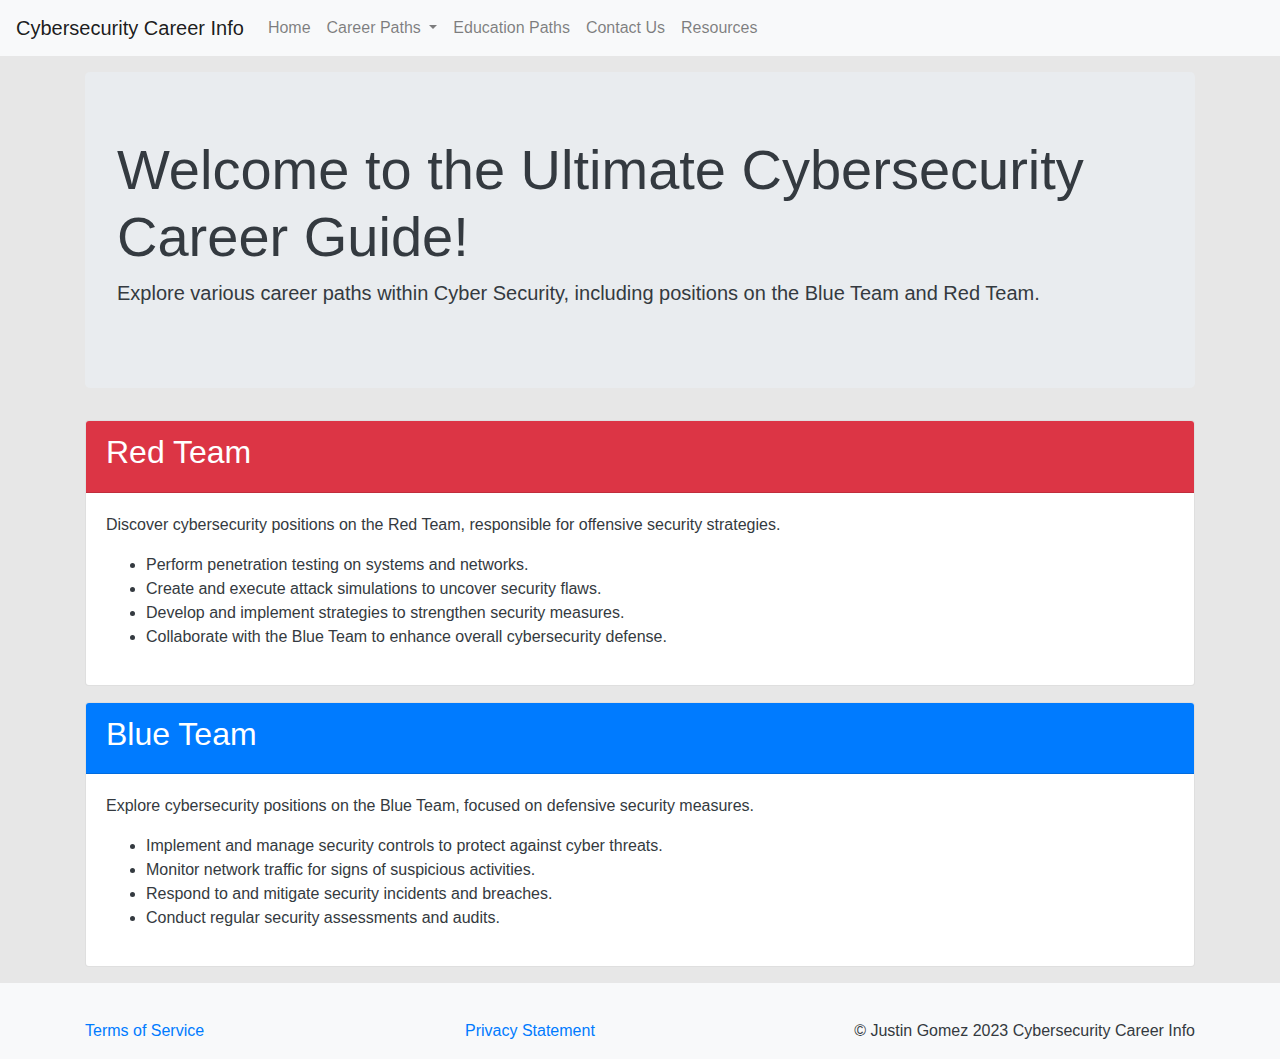
<file: index.html>
<!-- DEVELOPER: Justin Gomez, IS117-003, Fall 2023 -->

<!DOCTYPE html>
<html lang="en">

<head>
    <meta charset="UTF-8">
    <meta name="viewport" content="width=device-width, initial-scale=1, shrink-to-fit=no">
    <link rel="stylesheet" href="https://stackpath.bootstrapcdn.com/bootstrap/4.5.2/css/bootstrap.min.css">
    <link rel="stylesheet" href="styles.css">
    <title>Cybersecurity Careers Info</title>
</head>

<body>
    <nav class="navbar navbar-expand-lg navbar-light bg-light">
        <a class="navbar-brand" href="index.html">Cybersecurity Career Info</a>
        <button class="navbar-toggler" type="button" data-toggle="collapse" data-target="#navbarNav"
            aria-controls="navbarNav" aria-expanded="false" aria-label="Toggle navigation">
            <span class="navbar-toggler-icon"></span>
        </button>
        <div class="collapse navbar-collapse" id="navbarNav">
            <ul class="navbar-nav mr-auto">
                <li class="nav-item">
                    <a class="nav-link" href="index.html">Home</a>
                </li>
                <li class="nav-item dropdown">
                    <a class="nav-link dropdown-toggle" href="careerpaths.html" id="navbarDropdown" role="button"
                        data-toggle="dropdown" aria-haspopup="true" aria-expanded="false">
                        Career Paths
                    </a>
                    <div class="dropdown-menu" aria-labelledby="navbarDropdown">
                        <a class="dropdown-item" href="careerpathsBlueTeam.html">Blue Team</a>
                        <a class="dropdown-item" href="careerpathsRedTeam.html">Red Team</a>
                    </div>
                </li>
                <li class="nav-item">
                    <a class="nav-link" href="education-paths.html">Education Paths</a>
                </li>
                <li class="nav-item">
                    <a class="nav-link" href="contact.html">Contact Us</a>
                </li>
                <li class="nav-item">
                    <a class="nav-link" href="resources.html">Resources</a>
                </li>
            </ul>
        </div>
    </nav>

    
    <div class="container mt-3">
        <div class="jumbotron">
            <h1 class="display-4">Welcome to the Ultimate Cybersecurity Career Guide!</h1>
            <p class="lead">Explore various career paths within Cyber Security, including positions on the Blue Team and Red Team.</p>
        </div>
         
         <div class="card mb-3">
            <div class="card-header bg-danger text-white">
                <h2>Red Team</h2>
            </div>
            <div class="card-body">
                <p class="card-text">Discover cybersecurity positions on the Red Team, responsible for offensive security strategies.</p>
                <ul>
                    <li>Perform penetration testing on systems and networks.</li>
                    <li>Create and execute attack simulations to uncover security flaws.</li>
                    <li>Develop and implement strategies to strengthen security measures.</li>
                    <li>Collaborate with the Blue Team to enhance overall cybersecurity defense.</li>
                </ul>
            </div>
        </div>

    
        <div class="card mb-3">
            <div class="card-header bg-primary text-white">
                <h2>Blue Team</h2>
            </div>
            <div class="card-body">
                <p class="card-text">Explore cybersecurity positions on the Blue Team, focused on defensive security measures.</p>
                <ul>
                    <li>Implement and manage security controls to protect against cyber threats.</li>
                    <li>Monitor network traffic for signs of suspicious activities.</li>
                    <li>Respond to and mitigate security incidents and breaches.</li>
                    <li>Conduct regular security assessments and audits.</li>
                </ul>
            </div>
        </div>
    </div>

    
    <footer class="footer mt-auto py-3 bg-light">
        <div class="container">
            <div class="row">
                <div class="col-lg-4">
                    <p><a href="#">Terms of Service</a></p>
                </div>
                <div class="col-lg-4">
                    <p><a href="#">Privacy Statement</a></p>
                </div>
                <div class="col-lg-4 text-right">
                    <p>&copy; Justin Gomez 2023 Cybersecurity Career Info</p>
                </div>
            </div>
        </div>

    </footer>


 
    <script src="https://stackpath.bootstrapcdn.com/bootstrap/4.5.2/js/bootstrap.min.js"></script>
</body>

</html>
</file>
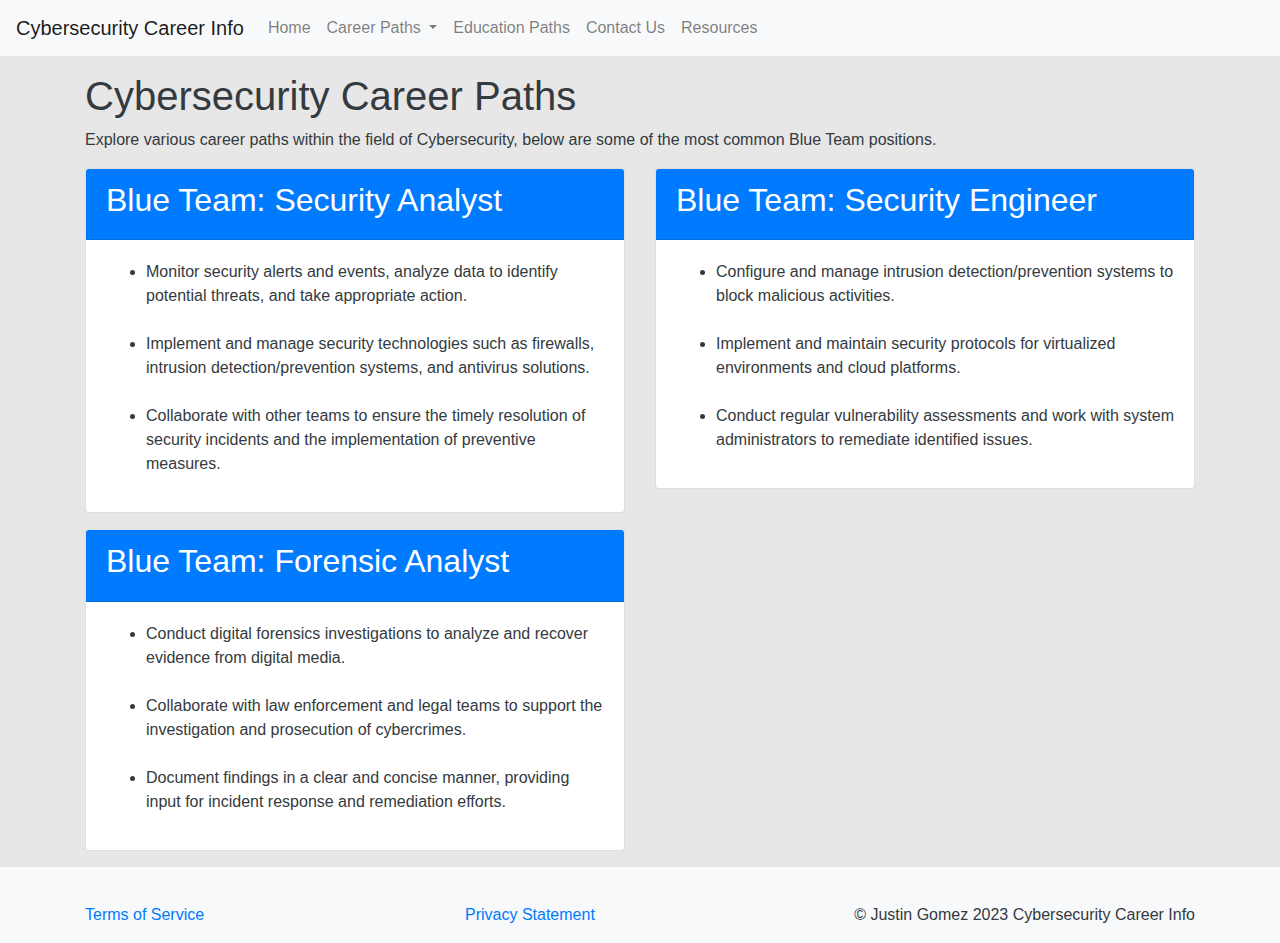
<file: careerpathsBlueTeam.html>
<!-- DEVELOPER: Justin Gomez, IS117-003, Fall 2023 -->

<!DOCTYPE html>
<html lang="en">

<head>
    <meta charset="UTF-8">
    <meta name="viewport" content="width=device-width, initial-scale=1, shrink-to-fit=no">
    <link rel="stylesheet" href="https://stackpath.bootstrapcdn.com/bootstrap/4.5.2/css/bootstrap.min.css">
    <link rel="stylesheet" href="styles.css">
    <title>Career Paths - Cybersecurity Career Info</title>
</head>

<body>
    <body>
        <nav class="navbar navbar-expand-lg navbar-light bg-light">
            <a class="navbar-brand" href="index.html">Cybersecurity Career Info</a>
            <button class="navbar-toggler" type="button" data-toggle="collapse" data-target="#navbarNav"
                aria-controls="navbarNav" aria-expanded="false" aria-label="Toggle navigation">
                <span class="navbar-toggler-icon"></span>
            </button>
            <div class="collapse navbar-collapse" id="navbarNav">
                <ul class="navbar-nav mr-auto">
                    <li class="nav-item">
                        <a class="nav-link" href="index.html">Home</a>
                    </li>
                    <li class="nav-item dropdown">
                        <a class="nav-link dropdown-toggle" href="careerpaths.html" id="navbarDropdown" role="button"
                            data-toggle="dropdown" aria-haspopup="true" aria-expanded="false">
                            Career Paths
                        </a>
                        <div class="dropdown-menu" aria-labelledby="navbarDropdown">
                            <a class="dropdown-item" href="careerpathsBlueTeam.html">Blue Team</a>
                            <a class="dropdown-item" href="careerpathsRedTeam.html">Red Team</a>
                        </div>
                    </li>
                    <li class="nav-item">
                        <a class="nav-link" href="educationpaths.html">Education Paths</a>
                    </li>
                    <li class="nav-item">
                        <a class="nav-link" href="contactus.html">Contact Us</a>
                    </li>
                    <li class="nav-item">
                        <a class="nav-link" href="resources.html">Resources</a>
                    </li>
                </ul>
            </div>
        </nav>

    <div class="container mt-3">
        <h1>Cybersecurity Career Paths</h1>
        <p>Explore various career paths within the field of Cybersecurity, below are some of the most common Blue Team positions.</p>
        
        <div class="row">
           
            <div class="col-md-6">
               
                <div class="card mb-3">
                    <div class="card-header bg-primary text-white">
                        <h2>Blue Team: Security Analyst </h2>
                    </div>
                    <div class="card-body">
                        <ul>
                            <li>Monitor security alerts and events, analyze data to identify potential threats, and take appropriate action.</li>
                            <br>
                            <li>Implement and manage security technologies such as firewalls, intrusion detection/prevention systems, and antivirus solutions.</li>
                            <br>
                            <li>Collaborate with other teams to ensure the timely resolution of security incidents and the implementation of preventive measures.</li>
                        </ul>
                    </div>
                </div>
            </div>

            <div class="col-md-6">
                <div class="card mb-3">
                    <div class="card-header bg-primary text-white">
                        <h2>Blue Team: Security Engineer</h2>
                    </div>
                    <div class="card-body">
                        <ul>
                            <li>Configure and manage intrusion detection/prevention systems to block malicious activities.</li>
                            <br>
                            <li>Implement and maintain security protocols for virtualized environments and cloud platforms.</li>
                            <br>
                            <li>Conduct regular vulnerability assessments and work with system administrators to remediate identified issues.</li>
                        </ul>
                    </div>
                </div>
            </div>
            
                <div class="col-md-6">
                    <div class="card mb-3">
                        <div class="card-header bg-primary text-white">
                            <h2>Blue Team: Forensic Analyst</h2>
                        </div>
                        <div class="card-body">
                            <ul>
                                <li>Conduct digital forensics investigations to analyze and recover evidence from digital media.</li>
                                <br>
                                <li>Collaborate with law enforcement and legal teams to support the investigation and prosecution of cybercrimes.</li>
                                <br>
                                <li>Document findings in a clear and concise manner, providing input for incident response and remediation efforts.</li>
                            </ul>
                        </div>
                    </div>
                </div>
            </div>
        </div>
            </div>
            
            


    </div>

    <footer class="footer mt-auto py-3 bg-light">
        <div class="container">
            <div class="row">
                <div class="col-lg-4">
                    <p><a href="termsofservice.html">Terms of Service</a></p>
                </div>
                <div class="col-lg-4">
                    <p><a href="privacystatement.html">Privacy Statement</a></p>
                </div>
                <div class="col-lg-4 text-right">
                    <p>&copy; Justin Gomez 2023 Cybersecurity Career Info</p>
                </div>
            </div>
        </div>

    </footer>



    <script src="https://stackpath.bootstrapcdn.com/bootstrap/4.5.2/js/bootstrap.min.js"></script>
</body>

</html>
</file>
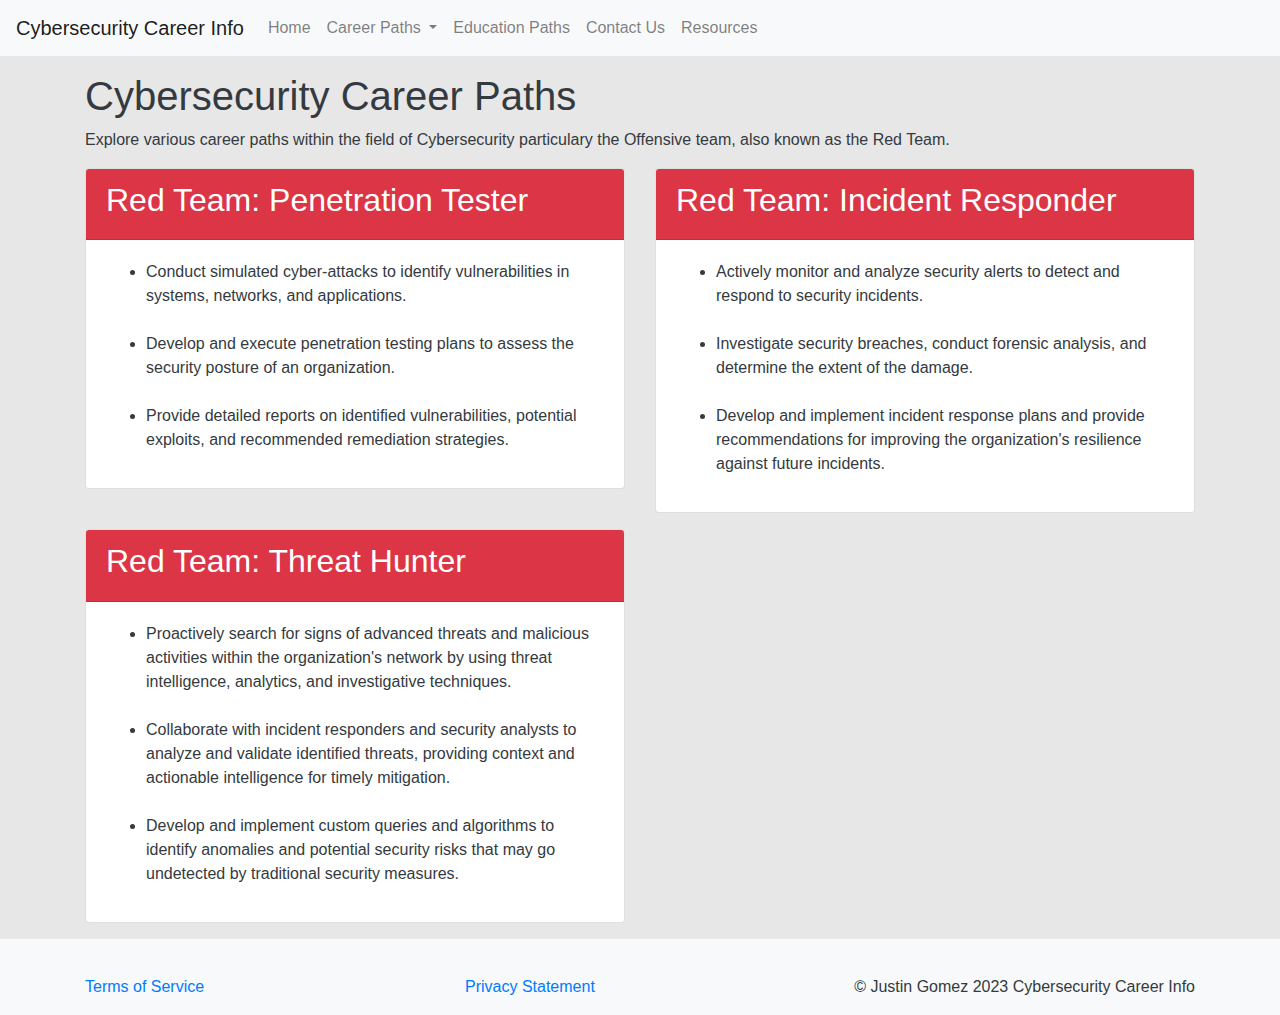
<file: careerpathsRedTeam.html>
<!-- DEVELOPER: Justin Gomez, IS117-003, Fall 2023 -->

<!DOCTYPE html>
<html lang="en">

<head>
    <meta charset="UTF-8">
    <meta name="viewport" content="width=device-width, initial-scale=1, shrink-to-fit=no">
    <link rel="stylesheet" href="https://stackpath.bootstrapcdn.com/bootstrap/4.5.2/css/bootstrap.min.css">
    <link rel="stylesheet" href="styles.css">
    <title>Career Paths - Cybersecurity Career Info</title>
</head>

<body>
    <body>
        <nav class="navbar navbar-expand-lg navbar-light bg-light">
            <a class="navbar-brand" href="index.html">Cybersecurity Career Info</a>
            <button class="navbar-toggler" type="button" data-toggle="collapse" data-target="#navbarNav"
                aria-controls="navbarNav" aria-expanded="false" aria-label="Toggle navigation">
                <span class="navbar-toggler-icon"></span>
            </button>
            <div class="collapse navbar-collapse" id="navbarNav">
                <ul class="navbar-nav mr-auto">
                    <li class="nav-item">
                        <a class="nav-link" href="index.html">Home</a>
                    </li>
                    <li class="nav-item dropdown">
                        <a class="nav-link dropdown-toggle" href="careerpaths.html" id="navbarDropdown" role="button"
                            data-toggle="dropdown" aria-haspopup="true" aria-expanded="false">
                            Career Paths
                        </a>
                        <div class="dropdown-menu" aria-labelledby="navbarDropdown">
                            <a class="dropdown-item" href="careerpathsBlueTeam.html">Blue Team</a>
                            <a class="dropdown-item" href="careerpathsRedTeam.html">Red Team</a>
                        </div>
                    </li>
                    <li class="nav-item">
                        <a class="nav-link" href="educationpaths.html">Education Paths</a>
                    </li>
                    <li class="nav-item">
                        <a class="nav-link" href="contactus.html">Contact Us</a>
                    </li>
                    <li class="nav-item">
                        <a class="nav-link" href="resources.html">Resources</a>
                    </li>
                </ul>
            </div>
        </nav>

    <div class="container mt-3">
        <h1>Cybersecurity Career Paths</h1>
        <p>Explore various career paths within the field of Cybersecurity particulary the Offensive team, also known as the Red Team.</p>
        
        <div class="row">
            <div class="col-md-6">
              
                <div class="card mb-3">
                    <div class="card-header bg-danger text-white">
                        <h2>Red Team: Penetration Tester</h2>
                    </div>
                    <div class="card-body">
                        <ul>
                            <li>Conduct simulated cyber-attacks to identify vulnerabilities in systems, networks, and applications.</li>
                            <br>
                            <li>Develop and execute penetration testing plans to assess the security posture of an organization.</li>
                            <br>
                            <li>Provide detailed reports on identified vulnerabilities, potential exploits, and recommended remediation strategies.</li>
                        </ul>
                    </div>
                </div>
            </div>
        
            <div class="col-md-6">
                <div class="card mb-3">
                    <div class="card-header bg-danger text-white">
                        <h2>Red Team: Incident Responder</h2>
                    </div>
                    <div class="card-body">
                        <ul>
                            <li>Actively monitor and analyze security alerts to detect and respond to security incidents.</li>
                            <br>
                            <li>Investigate security breaches, conduct forensic analysis, and determine the extent of the damage.</li>
                            <br>
                            <li>Develop and implement incident response plans and provide recommendations for improving the organization's resilience against future incidents.</li>
                        </ul>
                    </div>
                </div>
            </div>
        
            <div class="col-md-6">
                <div class="card mb-3">
                    <div class="card-header bg-danger text-white">
                        <h2>Red Team: Threat Hunter</h2>
                    </div>
                    <div class="card-body">
                        <ul>
                            <li>Proactively search for signs of advanced threats and malicious activities within the organization's network by using threat intelligence, analytics, and investigative techniques.</li>
                            <br>
                            <li>Collaborate with incident responders and security analysts to analyze and validate identified threats, providing context and actionable intelligence for timely mitigation.</li>
                            <br>
                            <li>Develop and implement custom queries and algorithms to identify anomalies and potential security risks that may go undetected by traditional security measures.</li>
                        </ul>
                    </div>
                </div>
            </div>
        </div>
        
            
            


    </div>

    <footer class="footer mt-auto py-3 bg-light">
        <div class="container">
            <div class="row">
                <div class="col-lg-4">
                    <p><a href="termsofservice.html">Terms of Service</a></p>
                </div>
                <div class="col-lg-4">
                    <p><a href="privacystatement.html">Privacy Statement</a></p>
                </div>
                <div class="col-lg-4 text-right">
                    <p>&copy; Justin Gomez 2023 Cybersecurity Career Info</p>
                </div>
            </div>
        </div>

    </footer>



    <script src="https://stackpath.bootstrapcdn.com/bootstrap/4.5.2/js/bootstrap.min.js"></script>
</body>

</html>
</file>
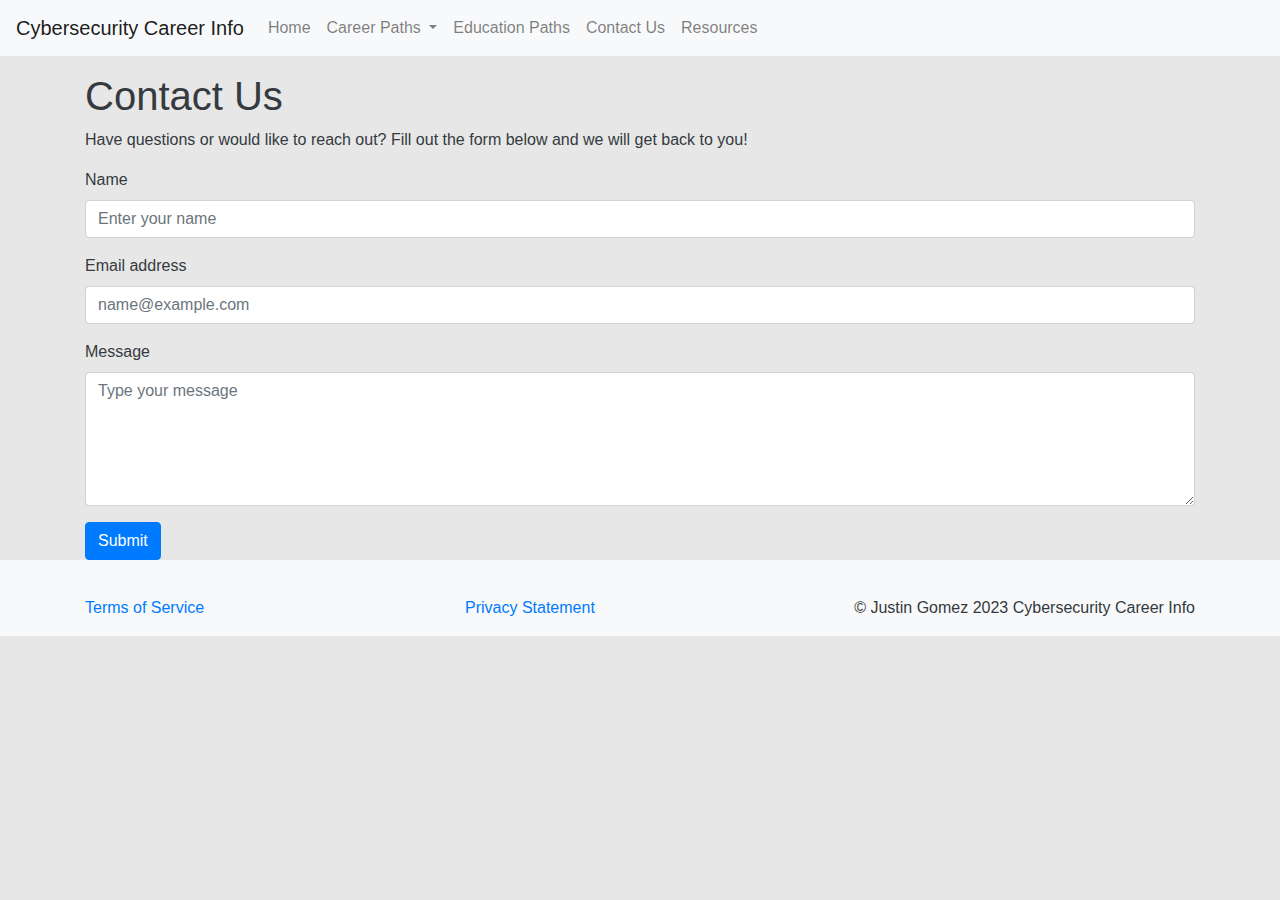
<file: contactus.html>
<!-- DEVELOPER: Justin Gomez, IS117-003, Fall 2023 -->
<!DOCTYPE html>
<html lang="en">

<head>
    <meta charset="UTF-8">
    <meta name="viewport" content="width=device-width, initial-scale=1, shrink-to-fit=no">
    <link rel="stylesheet" href="https://stackpath.bootstrapcdn.com/bootstrap/4.5.2/css/bootstrap.min.css">
    <link rel="stylesheet" href="styles.css">
    <title>Contact Us - Cybersecurity Career Info</title>
</head>

<body>
        <nav class="navbar navbar-expand-lg navbar-light bg-light">
            <a class="navbar-brand" href="index.html">Cybersecurity Career Info</a>
            <button class="navbar-toggler" type="button" data-toggle="collapse" data-target="#navbarNav"
                aria-controls="navbarNav" aria-expanded="false" aria-label="Toggle navigation">
                <span class="navbar-toggler-icon"></span>
            </button>
            <div class="collapse navbar-collapse" id="navbarNav">
                <ul class="navbar-nav mr-auto">
                    <li class="nav-item">
                        <a class="nav-link" href="index.html">Home</a>
                    </li>
                    <li class="nav-item dropdown">
                        <a class="nav-link dropdown-toggle" href="careerpaths.html" id="navbarDropdown" role="button"
                            data-toggle="dropdown" aria-haspopup="true" aria-expanded="false">
                            Career Paths
                        </a>
                        <div class="dropdown-menu" aria-labelledby="navbarDropdown">
                            <a class="dropdown-item" href="careerpathsBlueTeam.html">Blue Team</a>
                            <a class="dropdown-item" href="careerpathsRedTeam.html">Red Team</a>
                        </div>
                    </li>
                    <li class="nav-item">
                        <a class="nav-link" href="educationpaths.html">Education Paths</a>
                    </li>
                    <li class="nav-item">
                        <a class="nav-link" href="contactus.html">Contact Us</a>
                    </li>
                    <li class="nav-item">
                        <a class="nav-link" href="resources.html">Resources</a>
                    </li>
                </ul>
            </div>
        </nav>

    <div class="container mt-3">
        <h1>Contact Us</h1>
        <p>Have questions or would like to reach out? Fill out the form below and we will get back to you!</p>

        <form>
            <div class="form-group">
                <label for="name">Name</label>
                <input type="text" class="form-control" id="name" placeholder="Enter your name">
            </div>
            <div class="form-group">
                <label for="email">Email address</label>
                <input type="email" class="form-control" id="email" placeholder="name@example.com">
            </div>
            <div class="form-group">
                <label for="message">Message</label>
                <textarea class="form-control" id="message" rows="5" placeholder="Type your message"></textarea>
            </div>
            <button type="submit" class="btn btn-primary">Submit</button>
        </form>
    </div>

    <footer class="footer mt-auto py-3 bg-light">
        <div class="container">
            <div class="row">
                <div class="col-lg-4">
                    <p><a href="termsofservice.html">Terms of Service</a></p>
                </div>
                <div class="col-lg-4">
                    <p><a href="privacystatement.html">Privacy Statement</a></p>
                </div>
                <div class="col-lg-4 text-right">
                    <p>&copy; Justin Gomez 2023 Cybersecurity Career Info</p>
                </div>
            </div>
        </div>

    </footer>

    <script src="https://stackpath.bootstrapcdn.com/bootstrap/4.5.2/js/bootstrap.min.js"></script>
</body>

</html>
</file>
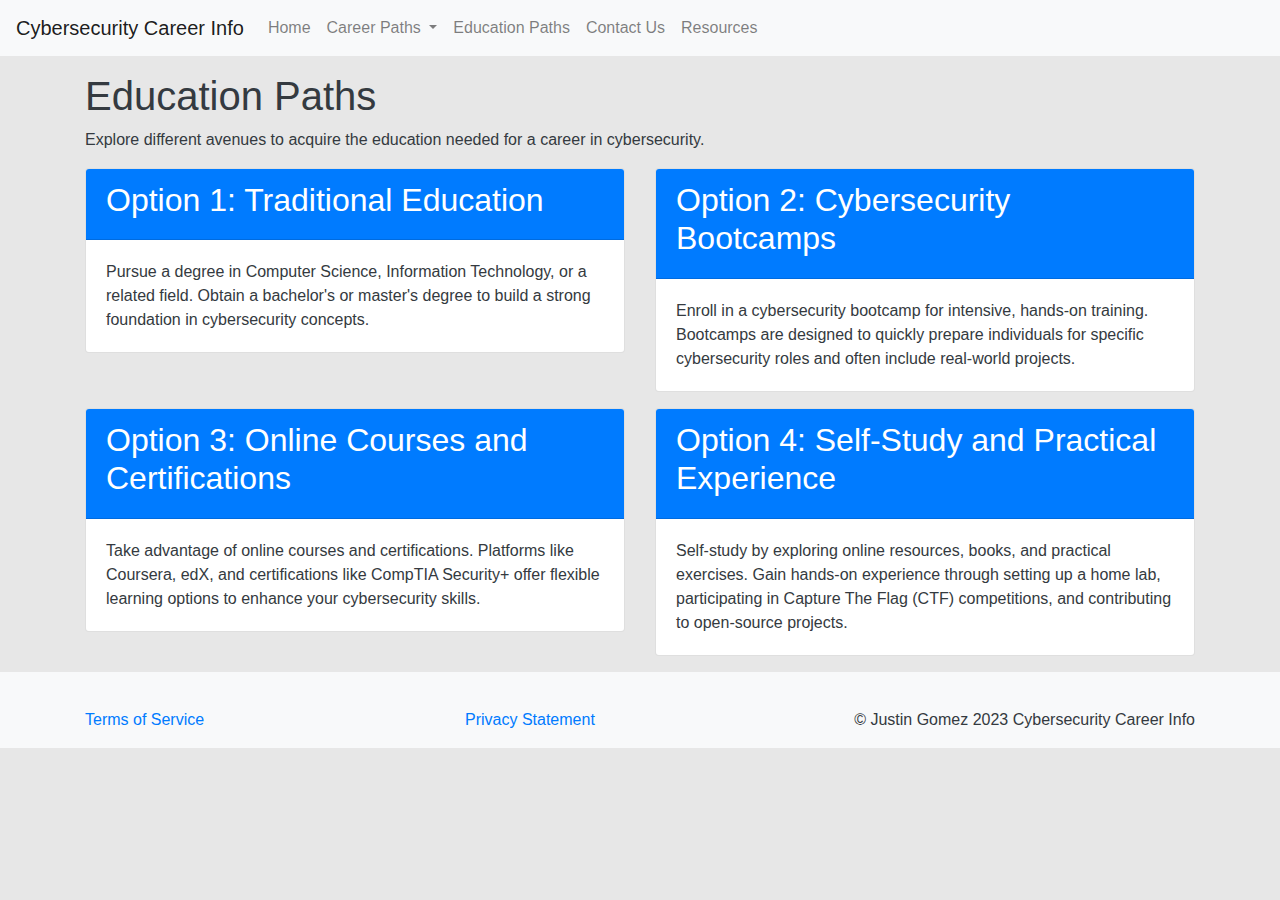
<file: educationpaths.html>
<!-- DEVELOPER: Justin Gomez, IS117-003, Fall 2023 -->
<!DOCTYPE html>
<html lang="en">

<head>
    <meta charset="UTF-8">
    <meta name="viewport" content="width=device-width, initial-scale=1, shrink-to-fit=no">
    <link rel="stylesheet" href="https://stackpath.bootstrapcdn.com/bootstrap/4.5.2/css/bootstrap.min.css">
    <link rel="stylesheet" href="styles.css">
    <title>Education Paths - Cybersecurity Career Info</title>
</head>

<body>
    <nav class="navbar navbar-expand-lg navbar-light bg-light">
        <a class="navbar-brand" href="index.html">Cybersecurity Career Info</a>
        <button class="navbar-toggler" type="button" data-toggle="collapse" data-target="#navbarNav"
            aria-controls="navbarNav" aria-expanded="false" aria-label="Toggle navigation">
            <span class="navbar-toggler-icon"></span>
        </button>
        <div class="collapse navbar-collapse" id="navbarNav">
            <ul class="navbar-nav mr-auto">
                <li class="nav-item">
                    <a class="nav-link" href="index.html">Home</a>
                </li>
                <li class="nav-item dropdown">
                    <a class="nav-link dropdown-toggle" href="careerpaths.html" id="navbarDropdown" role="button"
                        data-toggle="dropdown" aria-haspopup="true" aria-expanded="false">
                        Career Paths
                    </a>
                    <div class="dropdown-menu" aria-labelledby="navbarDropdown">
                        <a class="dropdown-item" href="careerpathsBlueTeam.html">Blue Team</a>
                        <a class="dropdown-item" href="careerpathsRedTeam.html">Red Team</a>
                    </div>
                </li>
                <li class="nav-item">
                    <a class="nav-link" href="educationpaths.html">Education Paths</a>
                </li>
                <li class="nav-item">
                    <a class="nav-link" href="contactus.html">Contact Us</a>
                </li>
                <li class="nav-item">
                    <a class="nav-link" href="resources.html">Resources</a>
                </li>
            </ul>
        </div>
    </nav>

    <div class="container mt-3">
        <h1>Education Paths</h1>
        <p>Explore different avenues to acquire the education needed for a career in cybersecurity.</p>

        <div class="row">
            <div class="col-md-6">
                <div class="card mb-3">
                    <div class="card-header bg-primary text-white">
                        <h2>Option 1: Traditional Education</h2>
                    </div>
                    <div class="card-body">
                        <p class="card-text">Pursue a degree in Computer Science, Information Technology, or a related field. Obtain a bachelor's or master's degree to build a strong foundation in cybersecurity concepts.</p>
                    </div>
                </div>
            </div>

            <div class="col-md-6">
                <div class="card mb-3">
                    <div class="card-header bg-primary text-white">
                        <h2>Option 2: Cybersecurity Bootcamps</h2>
                    </div>
                    <div class="card-body">
                        <p class="card-text">Enroll in a cybersecurity bootcamp for intensive, hands-on training. Bootcamps are designed to quickly prepare individuals for specific cybersecurity roles and often include real-world projects.</p>
                    </div>
                </div>
            </div>

            <div class="col-md-6">
                <div class="card mb-3">
                    <div class="card-header bg-primary text-white">
                        <h2>Option 3: Online Courses and Certifications</h2>
                    </div>
                    <div class="card-body">
                        <p class="card-text">Take advantage of online courses and certifications. Platforms like Coursera, edX, and certifications like CompTIA Security+ offer flexible learning options to enhance your cybersecurity skills.</p>
                    </div>
                </div>
            </div>

            <div class="col-md-6">
                <div class="card mb-3">
                    <div class="card-header bg-primary text-white">
                        <h2>Option 4: Self-Study and Practical Experience</h2>
                    </div>
                    <div class="card-body">
                        <p class="card-text">Self-study by exploring online resources, books, and practical exercises. Gain hands-on experience through setting up a home lab, participating in Capture The Flag (CTF) competitions, and contributing to open-source projects.</p>
                    </div>
                </div>
            </div>
        </div>
    </div>

    <footer class="footer mt-auto py-3 bg-light">
        <div class="container">
            <div class="row">
                <div class="col-lg-4">
                    <p><a href="termsofservice.html">Terms of Service</a></p>
                </div>
                <div class="col-lg-4">
                    <p><a href="privacystatement.html">Privacy Statement</a></p>
                </div>
                <div class="col-lg-4 text-right">
                    <p>&copy; Justin Gomez 2023 Cybersecurity Career Info</p>
                </div>
            </div>
        </div>

    </footer>

    <script src="https://stackpath.bootstrapcdn.com/bootstrap/4.5.2/js/bootstrap.min.js"></script>
</body>

</html>
</file>
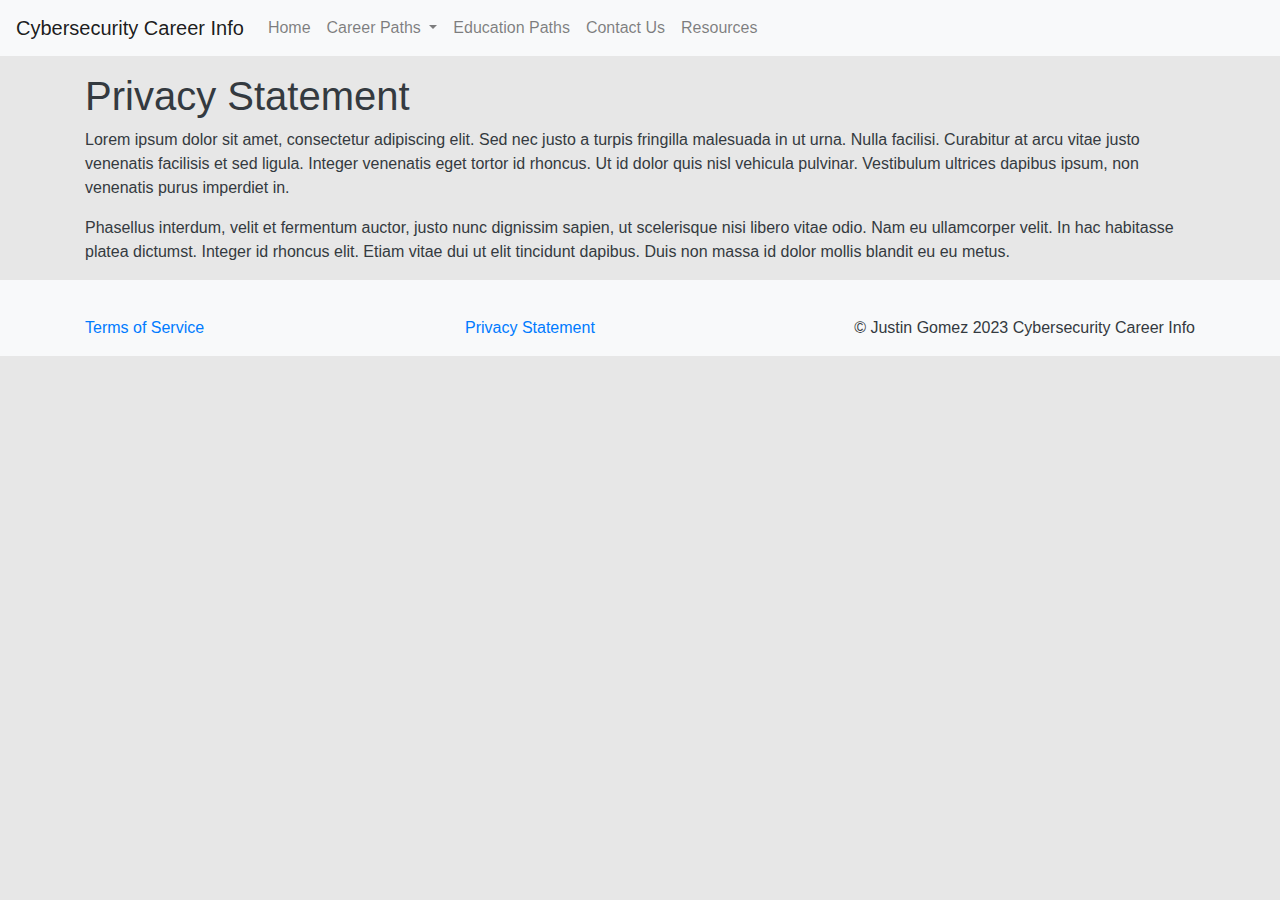
<file: privacystatement.html>
<!-- DEVELOPER: Justin Gomez, IS117-003, Fall 2023 -->

<!DOCTYPE html>
<html lang="en">

<head>
    <meta charset="UTF-8">
    <meta name="viewport" content="width=device-width, initial-scale=1, shrink-to-fit=no">
    <link rel="stylesheet" href="https://stackpath.bootstrapcdn.com/bootstrap/4.5.2/css/bootstrap.min.css">
    <link rel="stylesheet" href="styles.css">
    <title>Privacy Statement - Cybersecurity Career Info</title>
</head>

<body>
    <nav class="navbar navbar-expand-lg navbar-light bg-light">
        <a class="navbar-brand" href="index.html">Cybersecurity Career Info</a>
        <button class="navbar-toggler" type="button" data-toggle="collapse" data-target="#navbarNav"
            aria-controls="navbarNav" aria-expanded="false" aria-label="Toggle navigation">
            <span class="navbar-toggler-icon"></span>
        </button>
        <div class="collapse navbar-collapse" id="navbarNav">
            <ul class="navbar-nav mr-auto">
                <li class="nav-item">
                    <a class="nav-link" href="index.html">Home</a>
                </li>
                <li class="nav-item dropdown">
                    <a class="nav-link dropdown-toggle" href="careerpaths.html" id="navbarDropdown" role="button"
                        data-toggle="dropdown" aria-haspopup="true" aria-expanded="false">
                        Career Paths
                    </a>
                    <div class="dropdown-menu" aria-labelledby="navbarDropdown">
                        <a class="dropdown-item" href="careerpathsBlueTeam.html">Blue Team</a>
                        <a class="dropdown-item" href="careerpathsRedTeam.html">Red Team</a>
                    </div>
                </li>
                <li class="nav-item">
                    <a class="nav-link" href="educationpaths.html">Education Paths</a>
                </li>
                <li class="nav-item">
                    <a class="nav-link" href="contactus.html">Contact Us</a>
                </li>
                <li class="nav-item">
                    <a class="nav-link" href="resources.html">Resources</a>
                </li>
            </ul>
        </div>
    </nav>


    <div class="container mt-3">
        <h1>Privacy Statement</h1>
        <p>Lorem ipsum dolor sit amet, consectetur adipiscing elit. Sed nec justo a turpis fringilla malesuada in ut
            urna. Nulla facilisi. Curabitur at arcu vitae justo venenatis facilisis et sed ligula. Integer venenatis
            eget tortor id rhoncus. Ut id dolor quis nisl vehicula pulvinar. Vestibulum ultrices dapibus ipsum, non
            venenatis purus imperdiet in.</p>

        <p>Phasellus interdum, velit et fermentum auctor, justo nunc dignissim sapien, ut scelerisque nisi libero
            vitae odio. Nam eu ullamcorper velit. In hac habitasse platea dictumst. Integer id rhoncus elit. Etiam
            vitae dui ut elit tincidunt dapibus. Duis non massa id dolor mollis blandit eu eu metus.</p>


    </div>

    <footer class="footer mt-auto py-3 bg-light">
        <div class="container">
            <div class="row">
                <div class="col-lg-4">
                    <p><a href="termsofservice.html">Terms of Service</a></p>
                </div>
                <div class="col-lg-4">
                    <p><a href="privacystatement.html">Privacy Statement</a></p>
                </div>
                <div class="col-lg-4 text-right">
                    <p>&copy; Justin Gomez 2023 Cybersecurity Career Info</p>
                </div>
            </div>
        </div>

    </footer>

    <script src="https://stackpath.bootstrapcdn.com/bootstrap/4.5.2/js/bootstrap.min.js"></script>
</body>

</html>
</file>
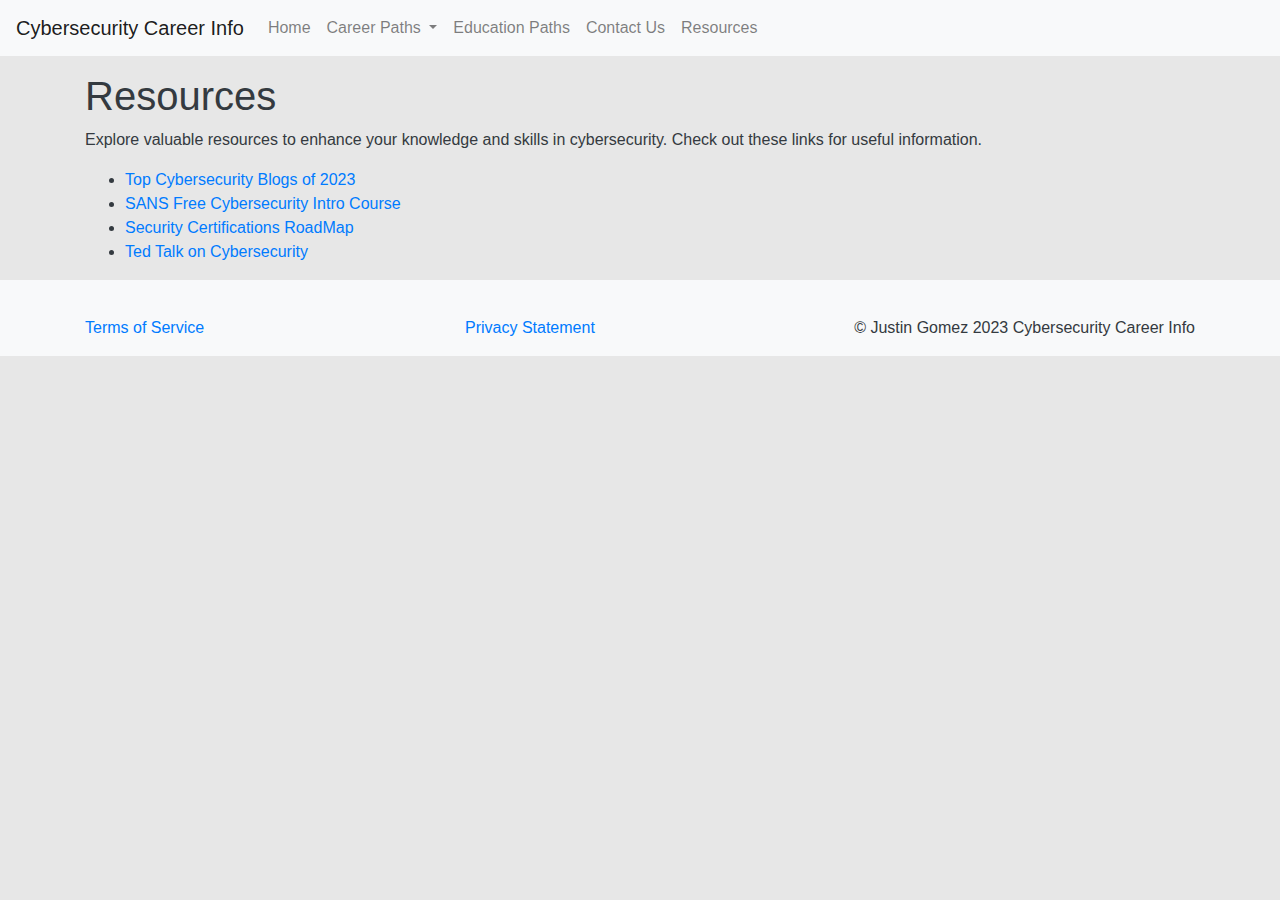
<file: resources.html>
<!-- DEVELOPER: Justin Gomez, IS117-003, Fall 2023 -->

<!DOCTYPE html>
<html lang="en">

<head>
    <meta charset="UTF-8">
    <meta name="viewport" content="width=device-width, initial-scale=1, shrink-to-fit=no">
    <link rel="stylesheet" href="https://stackpath.bootstrapcdn.com/bootstrap/4.5.2/css/bootstrap.min.css">
    <link rel="stylesheet" href="styles.css">
    <title>Resources - Cybersecurity Career Info</title>
</head>

<body>
    <nav class="navbar navbar-expand-lg navbar-light bg-light">
        <a class="navbar-brand" href="index.html">Cybersecurity Career Info</a>
        <button class="navbar-toggler" type="button" data-toggle="collapse" data-target="#navbarNav"
            aria-controls="navbarNav" aria-expanded="false" aria-label="Toggle navigation">
            <span class="navbar-toggler-icon"></span>
        </button>
        <div class="collapse navbar-collapse" id="navbarNav">
            <ul class="navbar-nav mr-auto">
                <li class="nav-item">
                    <a class="nav-link" href="index.html">Home</a>
                </li>
                <li class="nav-item dropdown">
                    <a class="nav-link dropdown-toggle" href="careerpaths.html" id="navbarDropdown" role="button"
                        data-toggle="dropdown" aria-haspopup="true" aria-expanded="false">
                        Career Paths
                    </a>
                    <div class="dropdown-menu" aria-labelledby="navbarDropdown">
                        <a class="dropdown-item" href="careerpathsBlueTeam.html">Blue Team</a>
                        <a class="dropdown-item" href="careerpathsRedTeam.html">Red Team</a>
                    </div>
                </li>
                <li class="nav-item">
                    <a class="nav-link" href="educationpaths.html">Education Paths</a>
                </li>
                <li class="nav-item">
                    <a class="nav-link" href="contactus.html">Contact Us</a>
                </li>
                <li class="nav-item">
                    <a class="nav-link" href="resources.html">Resources</a>
                </li>
            </ul>
        </div>
    </nav>


    <div class="container mt-3">
        <h1>Resources</h1>
        <p>Explore valuable resources to enhance your knowledge and skills in cybersecurity. Check out these links for useful information.</p>

 
        <ul>
            <li><a href="https://onlinedegrees.sandiego.edu/top-cyber-security-blogs-websites/">Top Cybersecurity Blogs of 2023 </a></li>
            <li><a href="https://www.sans.org/cyberaces/">SANS Free Cybersecurity Intro Course</a></li>
            <li><a href="https://pauljerimy.com/security-certification-roadmap/">Security Certifications RoadMap</a></li>
            <li><a href="https://www.ted.com/talks/eddy_willems_a_tale_of_two_floppies_the_basics_of_cybersecurity">Ted Talk on Cybersecurity</a></li>
        </ul>
    </div>


    <footer class="footer mt-auto py-3 bg-light">
        <div class="container">
            <div class="row">
                <div class="col-lg-4">
                    <p><a href="termsofservice.html">Terms of Service</a></p>
                </div>
                <div class="col-lg-4">
                    <p><a href="privacystatement.html">Privacy Statement</a></p>
                </div>
                <div class="col-lg-4 text-right">
                    <p>&copy; Justin Gomez 2023 Cybersecurity Career Info</p>
                </div>
            </div>
        </div>

    </footer>


    <script src="https://stackpath.bootstrapcdn.com/bootstrap/4.5.2/js/bootstrap.min.js"></script>
</body>

</html>
</file>
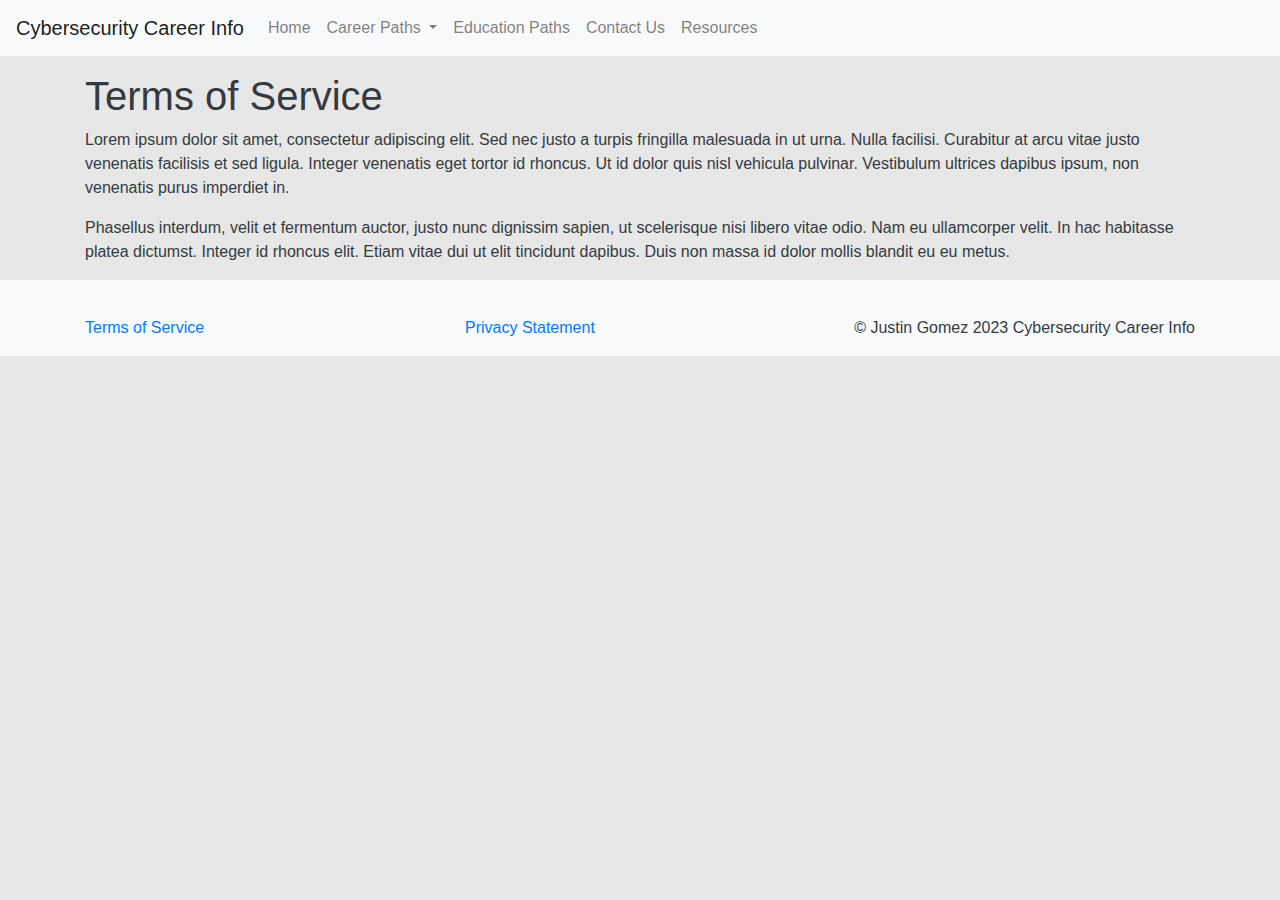
<file: termsofservice.html>
<!-- DEVELOPER: Justin Gomez, IS117-003, Fall 2023 -->

<!DOCTYPE html>
<html lang="en">

<head>
    <meta charset="UTF-8">
    <meta name="viewport" content="width=device-width, initial-scale=1, shrink-to-fit=no">
    <link rel="stylesheet" href="https://stackpath.bootstrapcdn.com/bootstrap/4.5.2/css/bootstrap.min.css">
    <link rel="stylesheet" href="styles.css">
    <title>Terms of Service - Cybersecurity Career Info</title>
</head>

<body>
    <nav class="navbar navbar-expand-lg navbar-light bg-light">
        <a class="navbar-brand" href="index.html">Cybersecurity Career Info</a>
        <button class="navbar-toggler" type="button" data-toggle="collapse" data-target="#navbarNav"
            aria-controls="navbarNav" aria-expanded="false" aria-label="Toggle navigation">
            <span class="navbar-toggler-icon"></span>
        </button>
        <div class="collapse navbar-collapse" id="navbarNav">
            <ul class="navbar-nav mr-auto">
                <li class="nav-item">
                    <a class="nav-link" href="index.html">Home</a>
                </li>
                <li class="nav-item dropdown">
                    <a class="nav-link dropdown-toggle" href="careerpaths.html" id="navbarDropdown" role="button"
                        data-toggle="dropdown" aria-haspopup="true" aria-expanded="false">
                        Career Paths
                    </a>
                    <div class="dropdown-menu" aria-labelledby="navbarDropdown">
                        <a class="dropdown-item" href="careerpathsBlueTeam.html">Blue Team</a>
                        <a class="dropdown-item" href="careerpathsRedTeam.html">Red Team</a>
                    </div>
                </li>
                <li class="nav-item">
                    <a class="nav-link" href="educationpaths.html">Education Paths</a>
                </li>
                <li class="nav-item">
                    <a class="nav-link" href="contactus.html">Contact Us</a>
                </li>
                <li class="nav-item">
                    <a class="nav-link" href="resources.html">Resources</a>
                </li>
            </ul>
        </div>
    </nav>

 
    <div class="container mt-3">
        <h1>Terms of Service</h1>
        <p>Lorem ipsum dolor sit amet, consectetur adipiscing elit. Sed nec justo a turpis fringilla malesuada in ut
            urna. Nulla facilisi. Curabitur at arcu vitae justo venenatis facilisis et sed ligula. Integer venenatis
            eget tortor id rhoncus. Ut id dolor quis nisl vehicula pulvinar. Vestibulum ultrices dapibus ipsum, non
            venenatis purus imperdiet in.</p>

        <p>Phasellus interdum, velit et fermentum auctor, justo nunc dignissim sapien, ut scelerisque nisi libero
            vitae odio. Nam eu ullamcorper velit. In hac habitasse platea dictumst. Integer id rhoncus elit. Etiam
            vitae dui ut elit tincidunt dapibus. Duis non massa id dolor mollis blandit eu eu metus.</p>

      

    </div>


    <footer class="footer mt-auto py-3 bg-light">
        <div class="container">
            <div class="row">
                <div class="col-lg-4">
                    <p><a href="termsofservice.html">Terms of Service</a></p>
                </div>
                <div class="col-lg-4">
                    <p><a href="privacystatement.html">Privacy Statement</a></p>
                </div>
                <div class="col-lg-4 text-right">
                    <p>&copy; Justin Gomez 2023 Cybersecurity Career Info</p>
                </div>
            </div>
        </div>

    </footer>

 
    <script src="https://stackpath.bootstrapcdn.com/bootstrap/4.5.2/js/bootstrap.min.js"></script>
</body>

</html>
</file>
<file: styles.css>
/*DEVELOPER: Justin Gomez, IS117-003, Fall 2023*/
 .nav-item:hover .dropdown-menu {
         display: block;
        }


body {
        background-color: #e7e7e7; 
        color: #343a40;
    }
    
    .container {
        margin-top: 20px;
    }
    
    
    .card {
        margin-bottom: 20px;
    }
    
    .footer {
        background-color: #6b6b6b; 
    }
    
    .footer p {
        margin-bottom: 0; 
    }
</file>
